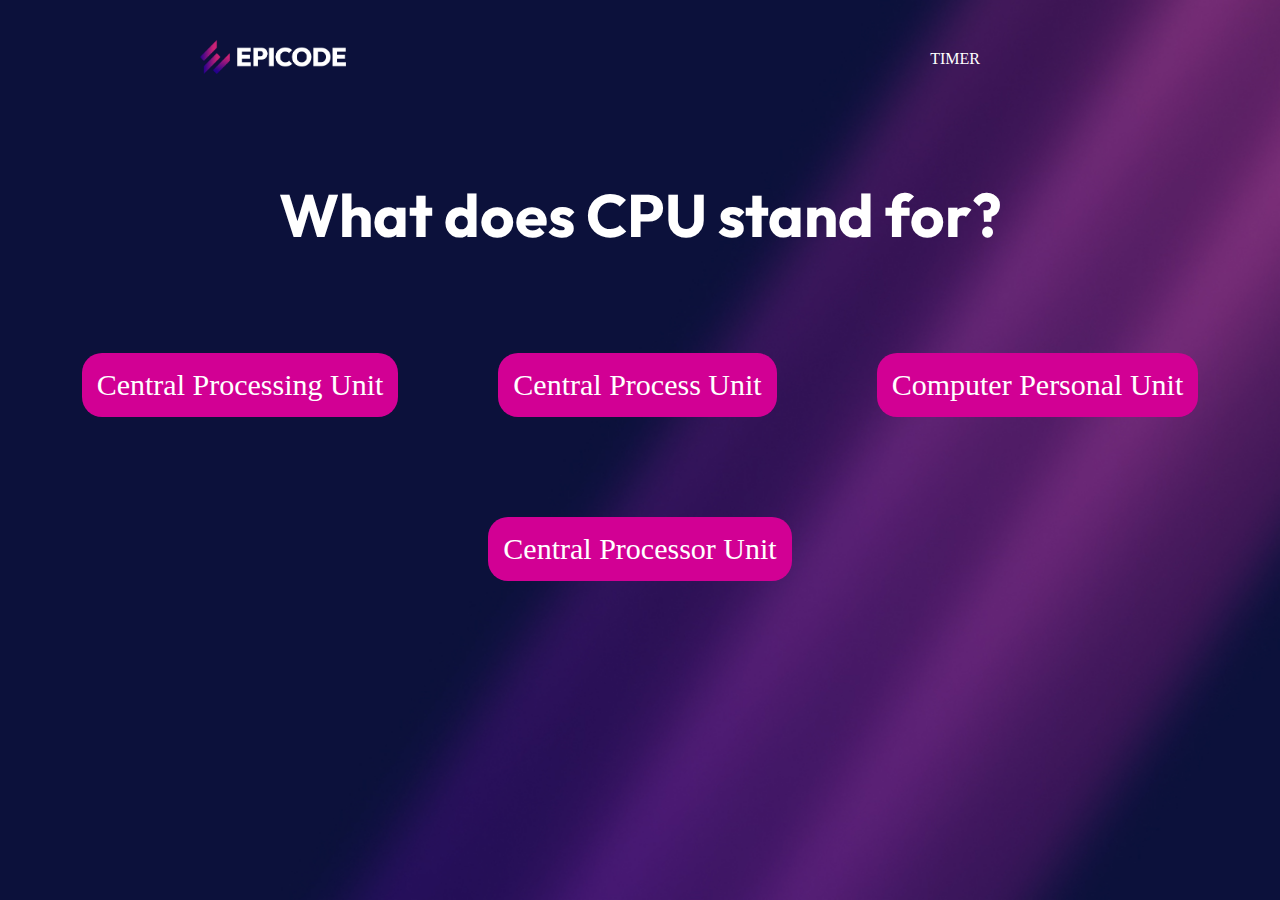
<file: BW1/questions.html>
<!DOCTYPE html>
<html lang="en">

<head>
    <meta charset="UTF-8">
    <meta name="viewport" content="width=device-width, initial-scale=1.0">
    <title>Questions</title>
    <link rel="preconnect" href="https://fonts.googleapis.com">
    <link rel="preconnect" href="https://fonts.gstatic.com" crossorigin>
    <link href="https://fonts.googleapis.com/css2?family=Outfit&display=swap" rel="stylesheet">
    <link rel="stylesheet" href="questions.css">


</head>

<body>
    <div class="LogoBox">
        <figure class="figureLogo">
            <img class="logoImg" src="./assets/epicode_logo.png" alt="EpicodeLogo">
        </figure>

        <div class="timerDiv">
            TIMER
        </div>
    </div>

    <div class="questionDiv">
        <h2>What does CPU stand for?</h2>
    </div>

    <div class="answerDiv">
        <form class="answerForm">
            <div class="answerBox">
                <input class="radioBtn" type="radio" name="answer" id="answerOne">
                <label class="answer answerOne" for="answerOne">Central Processing Unit</label>
            </div>

            <div class="answerBox">
                <input class="radioBtn" type="radio" name="answer" id="answerTwo">
                <label class="answer answerTwo" for="answerTwo">Central Process Unit</label>
            </div>

            <div class="answerBox">
                <input class="radioBtn" type="radio" name="answer" id="answerThree">
                <label class="answer answerThree" for="answerThree">Computer Personal Unit</label>
            </div>

            <div class="answerBox">
                <input class="radioBtn" type="radio" name="answer" id="answerFour">
                <label class="answer answerFour" for="answerFour">Central Processor Unit</label>
            </div>
        </form>
    </div>










</body>

</html>
</file>
<file: BW1/questions.css>
body {
    margin: 0;
    padding: 0;
    width: 100%;
    height: auto;
    background-image: url(./assets/bg.jpg);
    background-repeat: no-repeat;
    background-size: 100%;
    display: flex;
    flex-direction: column;
    flex-wrap: wrap;
}

.LogoBox {
    margin: 40px 200px 50px 200px;
    padding: 0;
    display: flex;
    justify-content: center;
    align-items: center;
}

.figureLogo {
    margin: 0;
    padding: 0;
    width: 100%;
    height: auto;
}

.logoImg {
    width: 20%;
}

.timerDiv {
    margin: 0 100px 0 0;
    color: white;
    align-items: center;
}

.questionDiv {
    display: flex;
    align-items: center;
    justify-content: center;
}

h2 {
    font-size: 60px;
    color: white;
    font-family: 'Outfit', sans-serif;
    min-width: 20px;
}

.answer {
    font-size: 30px;
    color: white;
    padding: 15px;
    cursor: pointer;
    border-radius: 20px;
}

.radioBtn {
    display: none;
}

#answerOne:checked~.answerOne,
#answerTwo:checked~.answerTwo,
#answerThree:checked~.answerThree,
#answerFour:checked~.answerFour {
    background-color: #900080;
}

.answerDiv{
    display: flex;
    flex-wrap: wrap;
}

.answerForm {
    display: flex;
    width: 100%;
    height: auto;
    margin: 0;
    padding: 0;
    justify-content: center;
    align-items: center;
    flex-wrap: wrap;
    
}

.answerBox {
    margin: 50px;
    width: auto;
    align-items: center;
    align-content: center;
    display: flex;
    flex-wrap: wrap;
    background-color:  #D20094;
    border-radius: 20px;
}
</file>
